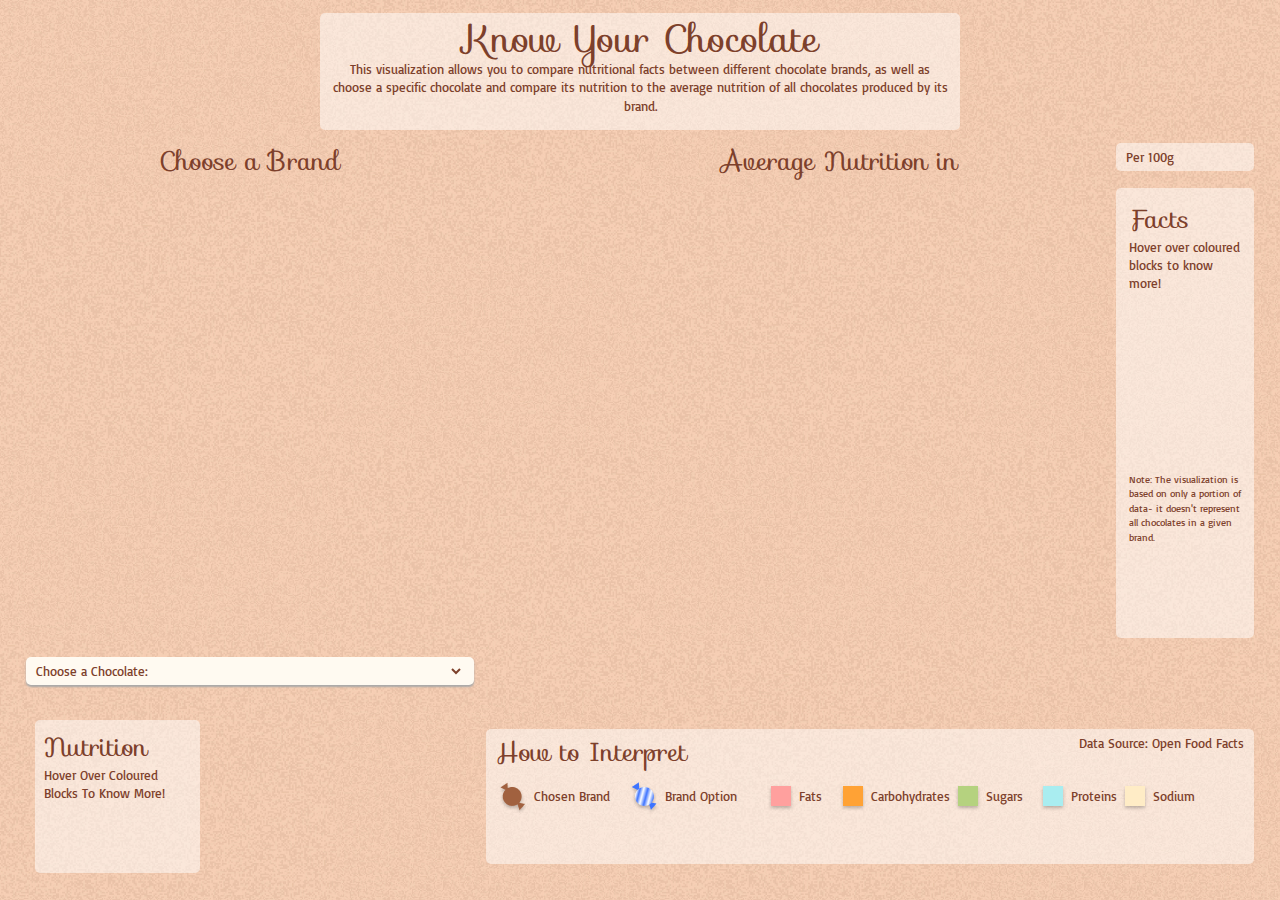
<file: index.html>
<html>
<head>
    <title>Information Visualization</title>
    <meta charset="utf-8">
    <meta name="viewport" content="width=device-width, initial-scale=1">
    <script src="https://d3js.org/d3.v5.js"></script>
    <link rel="shortcut icon" type="image/png" href="favicon.png"/>
    <link rel="stylesheet" href="https://maxcdn.bootstrapcdn.com/bootstrap/3.4.1/css/bootstrap.min.css">
    <link rel="stylesheet" type="text/css" href="css/general.css"/>
    <link href='https://fonts.googleapis.com/css?family=Sofia' rel='stylesheet'>
    <link href="https://fonts.googleapis.com/css2?family=Basic&display=swap" rel="stylesheet">
</head>
<body style="background-image: url(images/background.jpg)">
<div class="title-descr info-bg">
    <h1>Know Your Chocolate</h1>
    <p class="normal-text"> This visualization allows you to compare nutritional facts between different chocolate
        brands, as well as choose a specific chocolate and compare its nutrition to the average nutrition of all
        chocolates produced by its brand.</p>
</div>

<div class="row">
    <div id="brand-section">
        <div id="brand-title" class="normal-title">
            Choose a Brand
        </div>
        <div id="brand-choices">
            <svg class="choco-svg" width="100%" height="100%">
                <linearGradient id="grad1" x1="0%" y1="0%" x2="100%" y2="0%">
                    <stop offset="0%" style="stop-color:white;stop-opacity:1"/>
                    <stop offset="20%" style="stop-color:#3d73ff;stop-opacity:1"/>
                    <stop offset="40%" style="stop-color:white;stop-opacity:1"/>
                    <stop offset="60%" style="stop-color:#3d73ff;stop-opacity:1"/>
                    <stop offset="80%" style="stop-color:white;stop-opacity:1"/>
                    <stop offset="100%" style="stop-color:#3d73ff;stop-opacity:1"/>
                </linearGradient>

            </svg>
        </div>
    </div>
    <div id="overall-section">
        <div class="row" style="margin-bottom: 1vh">
            <div id="overall-title" class="normal-title">
                Average Nutrition in
                <span id="chosen-brand"></span>
            </div>
            <div id="unit-choose-dropdown">
                <div class="unit-info">
                    Per 100g
                </div>
            </div>
        </div>
        <div class="row" style="height: 50vh">
            <div id="overall-data-container" class="row">
                <div id="overall-labels">

                </div>
                <div id="overall-data">

                </div>
            </div>
            <div id="overall-info" class="info-bg normal-text">
                <span class="normal-title">Facts</span>
                <p style="min-height: 25vh">Hover over coloured blocks to know more!</p>
                <span style="font-size:0.8vw"> Note: The visualization is based on only a portion of data- it doesn't represent all chocolates in a given brand.</span>
            </div>
        </div>
    </div>
</div>

<row>
    <div id="solo-choco-section">
        <div id="choco-choose-dropdown">
            <div class="normal-dropdown">
                Choose a Chocolate:
                <select class="normal-dropdown">
                    <!--<option value="none">Choose a Chocolate</option>-->
                </select>
            </div>

        </div>
        <div id="solo-choco-info" class="normal-text">
            <span class="normal-title">Nutrition</span>
            <p>Hover over coloured blocks to know more!</p>
        </div>
        <div id="solo-choco-container">
            <svg id="solo-choco-svg" width="100%" height="100%">
            </svg>
        </div>
    </div>
    <div id="legend-section" class="info-bg">
        <div style="padding-bottom: 1vh">
            <span  class="normal-title" >How to Interpret</span>
            <span class="normal-text" style="float: right;"><a href="https://world.openfoodfacts.org/"  style="color: #7D402B !important;">Data Source: Open Food Facts</a></span>
        </div>
        <div class="normal-text">
            <div style="display: inline">
                <img src="images/brand.png">
                <p style="display: inline-flex">Chosen Brand</p>
            </div>
            <div style="display: inline; padding-left: 1vw">
                <img src="images/chosen.png">
                <p style="display: inline-flex">Brand Option</p>
            </div>
            <div style="display: inline; padding-left: 2vw">
                <img src="images/Rectangle%2025.png">
                <p style="display: inline-flex">Fats</p>
            </div>
            <div style="display: inline; padding-left: 1vw">
                <img src="images/Rectangle%2026.png">
                <p style="display: inline-flex">Carbohydrates</p>
            </div>
            <div style="display: inline">
                <img src="images/Rectangle%2027.png">
                <p style="display: inline-flex">Sugars</p>
            </div>
            <div style="display: inline; padding-left: 1vw">
                <img src="images/Rectangle%2028.png">
                <p style="display: inline-flex">Proteins</p>
            </div>
            <div style="display: inline">
                <img src="images/Rectangle%2029.png">
                <p style="display: inline-flex">Sodium</p>
            </div>
        </div>

    </div>
</row>

<script src="js/general.js"></script>

</body>
</html>
</file>
<file: css/general.css>
body {
    background-repeat: repeat;
    font-size: 1vw;
}

.info-bg {
    border-radius: 5px;
    background-color: rgba(255, 255, 255, 0.5);
}

h1 {
    font-family: Sofia, sans-serif;
    color: #7D402B;
    font-size: 3vw;
    margin: 0;
}

.normal-title {
    font-family: Sofia, sans-serif;
    color: #7D402B;
    font-size: 2vw;
    text-align: center;
}

.normal-text {
    font-family: Basic, sans-serif;
    font-size: 1vw;
    color: #7D402B;
    fill: #7D402B;
}

.title-descr {
    text-align: center;
    width: 50%;
    padding: 5px 0;
    position: relative;
    left: 25vw;
    margin: 1vw 0;
}

.title-descr .normal-title {
    width: 100%;
    text-align: center;
}

.title-descr .normal-text {
    text-align: center;
    position: relative;
    width: 50vw;
    padding: 0px 10px;
    margin-top: 0;
}

.normal-dropdown {
    width: 100%;
    border: none;
    box-shadow: 0px 2px 2px darkgrey;
    border-radius: 5px;
    padding: 5px 10px;
    display: inline-block;
    background-color: #FFFAF1;
    color: #7D402B;
    font-family: Basic, sans-serif;
}

.choco-layer-main,
.choco-layer-main-0,
.choco-layer-main-1,
.choco-layer-main-2,
.choco-layer-main-3,
.choco-layer-main-4 {
    stroke-width: 0.2;
    stroke: white;
    x: 3pt;
    y: 3pt;
    width: 24pt;
    height: 35pt;
}

.choco-layer-main {
    fill: #8B5539;
}

.choco-layer-main-0 {
    fill: #FFA09E;
}

.choco-layer-main-1 {
    fill: #FFA235;
}

.choco-layer-main-2 {
    fill: #B5D27F;
}

.choco-layer-main-3 {
    fill: #A9EDF0;
}

.choco-layer-main-4 {
    fill: #FFECC6;
}

.choco-layer-dark {
    fill: #572A15;
    width: 30pt;
    height: 42pt;
}

.choco-layer-light {
    fill: #A1613F;
    width: 27pt;
    height: 39pt;
}

.choco-line {
    stroke: white;
    stroke-width: 0.2pt;
}

.row {
    margin-left: 0;
    margin-right: 0;
    position: relative;
}

#brand-section {
    width: 35vw;
    margin-left: 2vw;
    height: 50vh;
    top: 0;
    left: 0;
    position: absolute;
    display: inline-block;
}

#brand-choices {
    height: 85%;
    padding-left: 20px;
}

#overall-section {
    width: 60vw;
    margin-right: 2vw;
    position: absolute;
    right: 0;
    height: 60vh;
    display: inline-block;
}

#solo-choco-section {
    height: 25vh;
    width: 35vw;
    margin-left: 2vw;
    position: absolute;
    bottom: 0;
    left: 0;
    display: inline-block;
    margin-bottom: 2vh;
}

#legend-section {
    height: 15vh;
    width: 60vw;
    margin-right: 2vw;
    position: absolute;
    bottom: 0;
    right: 0;
    display: inline-block;
    margin-bottom: 4vh;
    padding: 5px 10px;
}

#overall-title {
    display: inline-block;
    width: 80%;
    padding: 0 10px 0 8vw;
}

#unit-choose-dropdown {
    width: 18%;
    display: inline-block;
    right: 0;
    position: absolute;
}

#overall-data-container {
    width: 78%;
    height: 100%;
    display: inline-block;
    position: absolute;
    top: 0;
    margin-left: 2%;
    margin-right: 2%;
}

#overall-info {
    width: 18%;
    height: 100%;
    position: absolute;
    right: 0;
    display: inline-block;
    padding: 1vw;
}

#overall-labels {
    width: 15%;
    display: inline-block;
    height: 100%;
}

#overall-labels p {
    text-align: right;
    text-transform: capitalize;
    height: 48px;
    position: relative;
    top: 5%;
}

#overall-data {
    width: 82%;
    position: absolute;
    height: 100%;
    display: inline-block;
    right: 0;
}

#choco-choose-dropdown {
    width: 100%;
}

#choco-choose-dropdown select {
    display: inline;
    float: right;
    width: 70%;
    box-shadow: none;
    padding: 0;
}

.choco-svg {
    fill: #3d73ff;
}

.choco-circle {
    fill: url(#grad1);
}

.chosen-choco-circle {
    fill: #A1613F !important;
}

#solo-choco-container {
    width: 60%;
    height: 20vh;
    float: right;
    display: inline-block;

}

#solo-choco-svg {
    fill: #8B5539;
}

.solo-choco-0 {
    fill: #FFA09E;
}

.solo-choco-1 {
    fill: #FFA235;
}

.solo-choco-2 {
    fill: #B5D27F;
}

.solo-choco-3 {
    fill: #A9EDF0;
}

.solo-choco-4 {
    fill: #FFECC6;
}

#solo-choco-info {
    background-color: rgba(255, 255, 255, 0.5);
    height: 17vh;
    width: 37%;
    display: inline-block;
    border-radius: 5px;
    margin: 1vh;
    padding: 1vh;
    bottom: 0;
    position: absolute;
    text-transform: capitalize;
}

.unit-info {
    width: 100%;
    border: none;
    border-radius: 5px;
    padding: 5px 10px;
    display: inline-block;
    background-color: rgba(255, 255, 255, 0.5);
    color: #7D402B;
    font-family: Basic, sans-serif;
}
</file>
